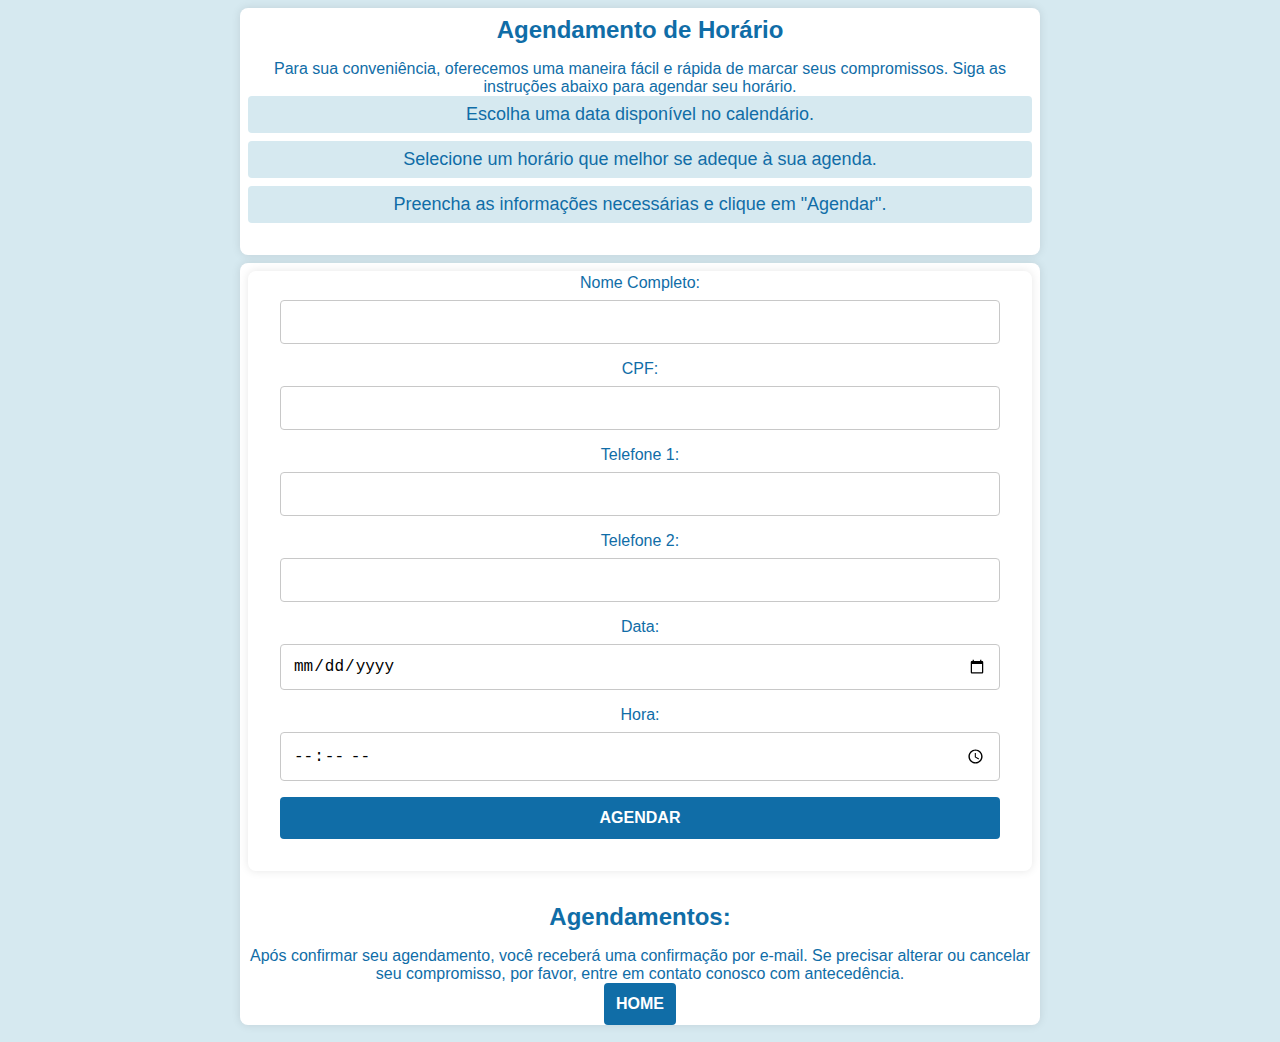
<file: agendamento/agendamento.html>
<!DOCTYPE html>
<html lang="pt-br">
<head>
    <meta charset="UTF-8">
    <meta name="viewport" content="width=device-width, initial-scale=1.0">
    <link rel="stylesheet" href="agendamento.css">
    <title>Agendamento de Consulta</title>
</head>
<body>
    <header>
        <h1>Agendamento de Horário</h1>
        <p>Para sua conveniência, oferecemos uma maneira fácil e rápida de marcar seus compromissos. Siga as instruções abaixo para agendar seu horário.</p>
        <section class="instrucoes">
            <ul>
                <li>Escolha uma data disponível no calendário.</li>
                <li>Selecione um horário que melhor se adeque à sua agenda.</li>
                <li>Preencha as informações necessárias e clique em "Agendar".</li>
            </ul>
        </section>
    </header>
    <main>   
        <section class="agendamento__container">
            <form id="agendamentoForm">
                <div class="form-group">
                    <label for="nomeCompleto">Nome Completo:</label>
                    <input type="text" id="nomeCompleto" name="nomeCompleto" required>
                </div>
                
                <div class="form-group">
                    <label for="cpf">CPF:</label>
                    <input type="text" id="cpf" name="cpf" required pattern="\d{11}" title="Digite um CPF válido com 11 dígitos.">
                </div>
                
                <div class="form-group">
                    <label for="telefone1">Telefone 1:</label>
                    <input type="tel" id="telefone1" name="telefone1" required>
                </div>
                
                <div class="form-group">
                    <label for="telefone2">Telefone 2:</label>
                    <input type="tel" id="telefone2" name="telefone2">
                </div>
                
                <div class="form-group">
                    <label for="data">Data:</label>
                    <input type="date" id="data" name="data" required>
                </div>
                
                <div class="form-group">
                    <label for="hora">Hora:</label>
                    <input type="time" id="hora" name="hora" required>
                </div>
                
                <button type="submit">Agendar</button>
            </form>
        </section>
        
        <section class="confirmacao">
            <h2>Agendamentos:</h2>
            <ul id="listaAgendamentos"></ul>
            <p>Após confirmar seu agendamento, você receberá uma confirmação por e-mail. Se precisar alterar ou cancelar seu compromisso, por favor, entre em contato conosco com antecedência.</p>
        </section>
        <a href="../index.html"><button class="btn__busca">HOME</button></a>
    </main>
    <script src="agendamento.js"></script>
</body>
</html>
</file>
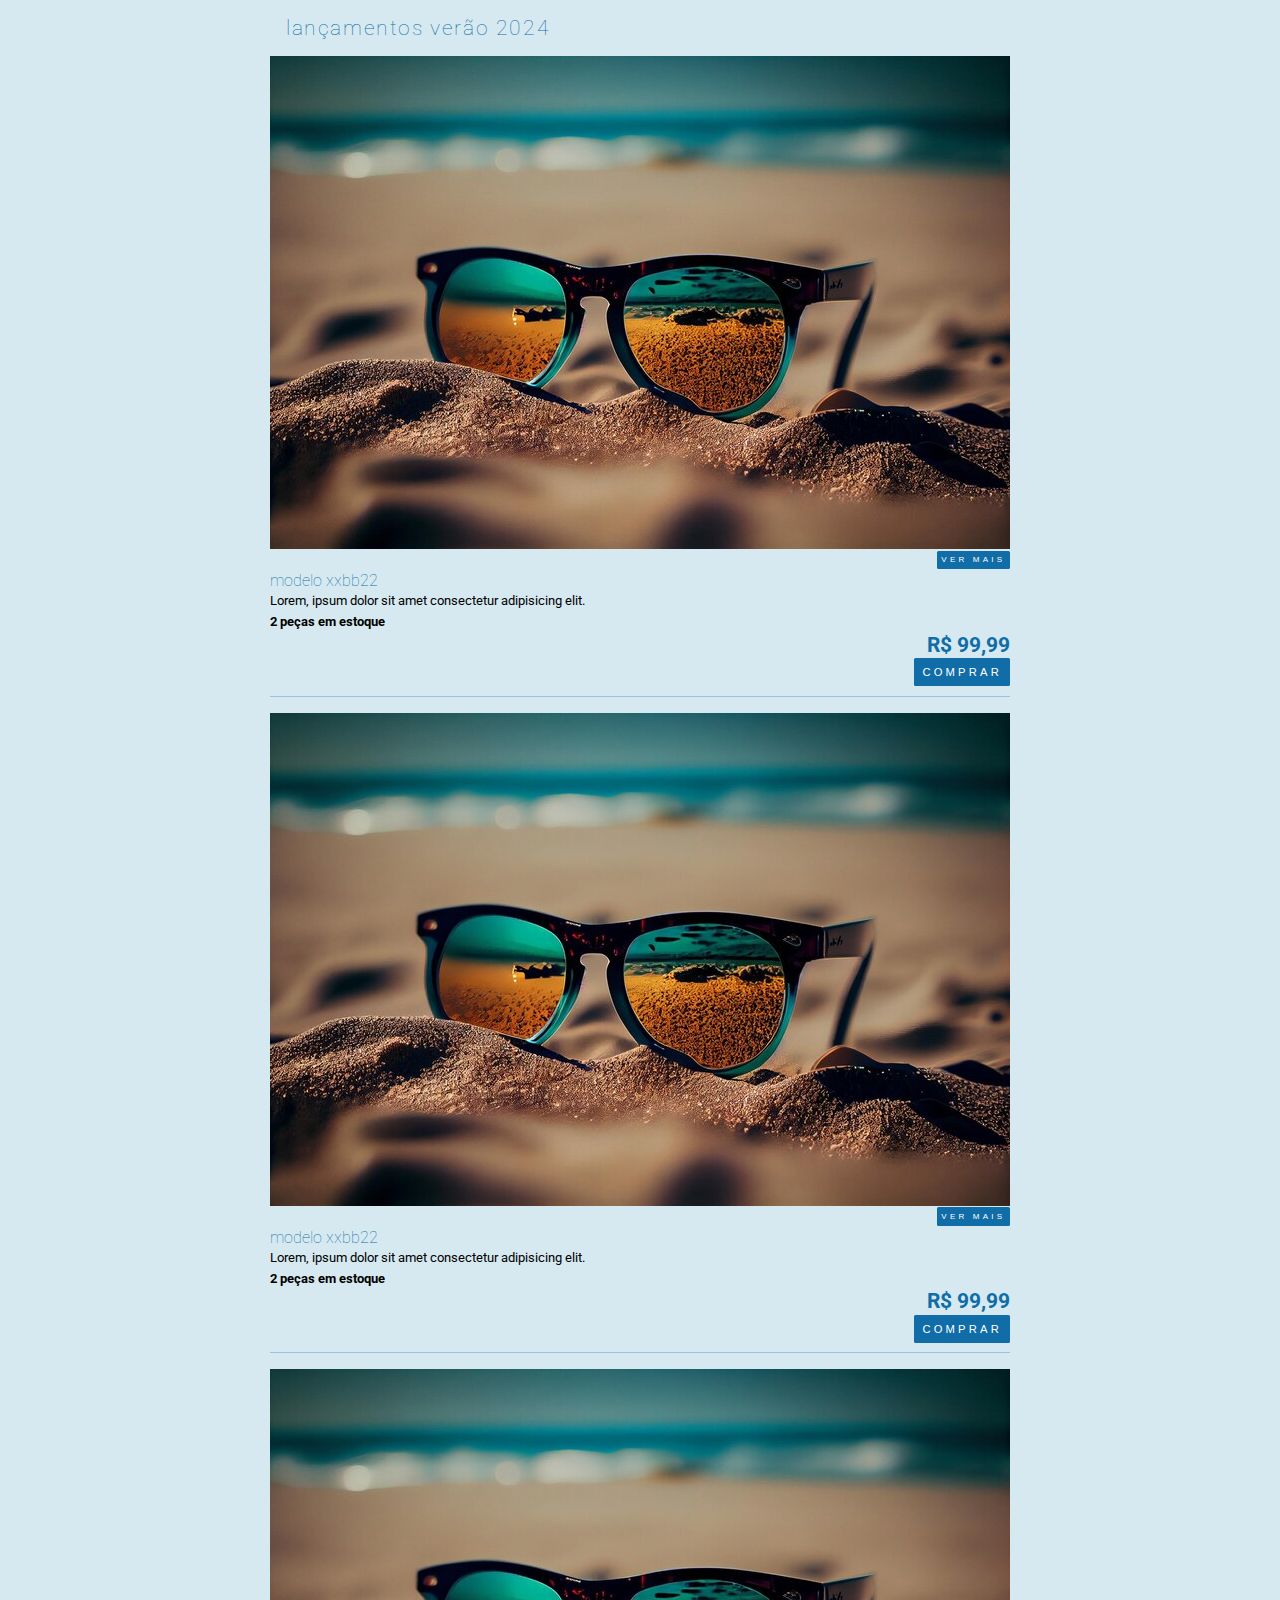
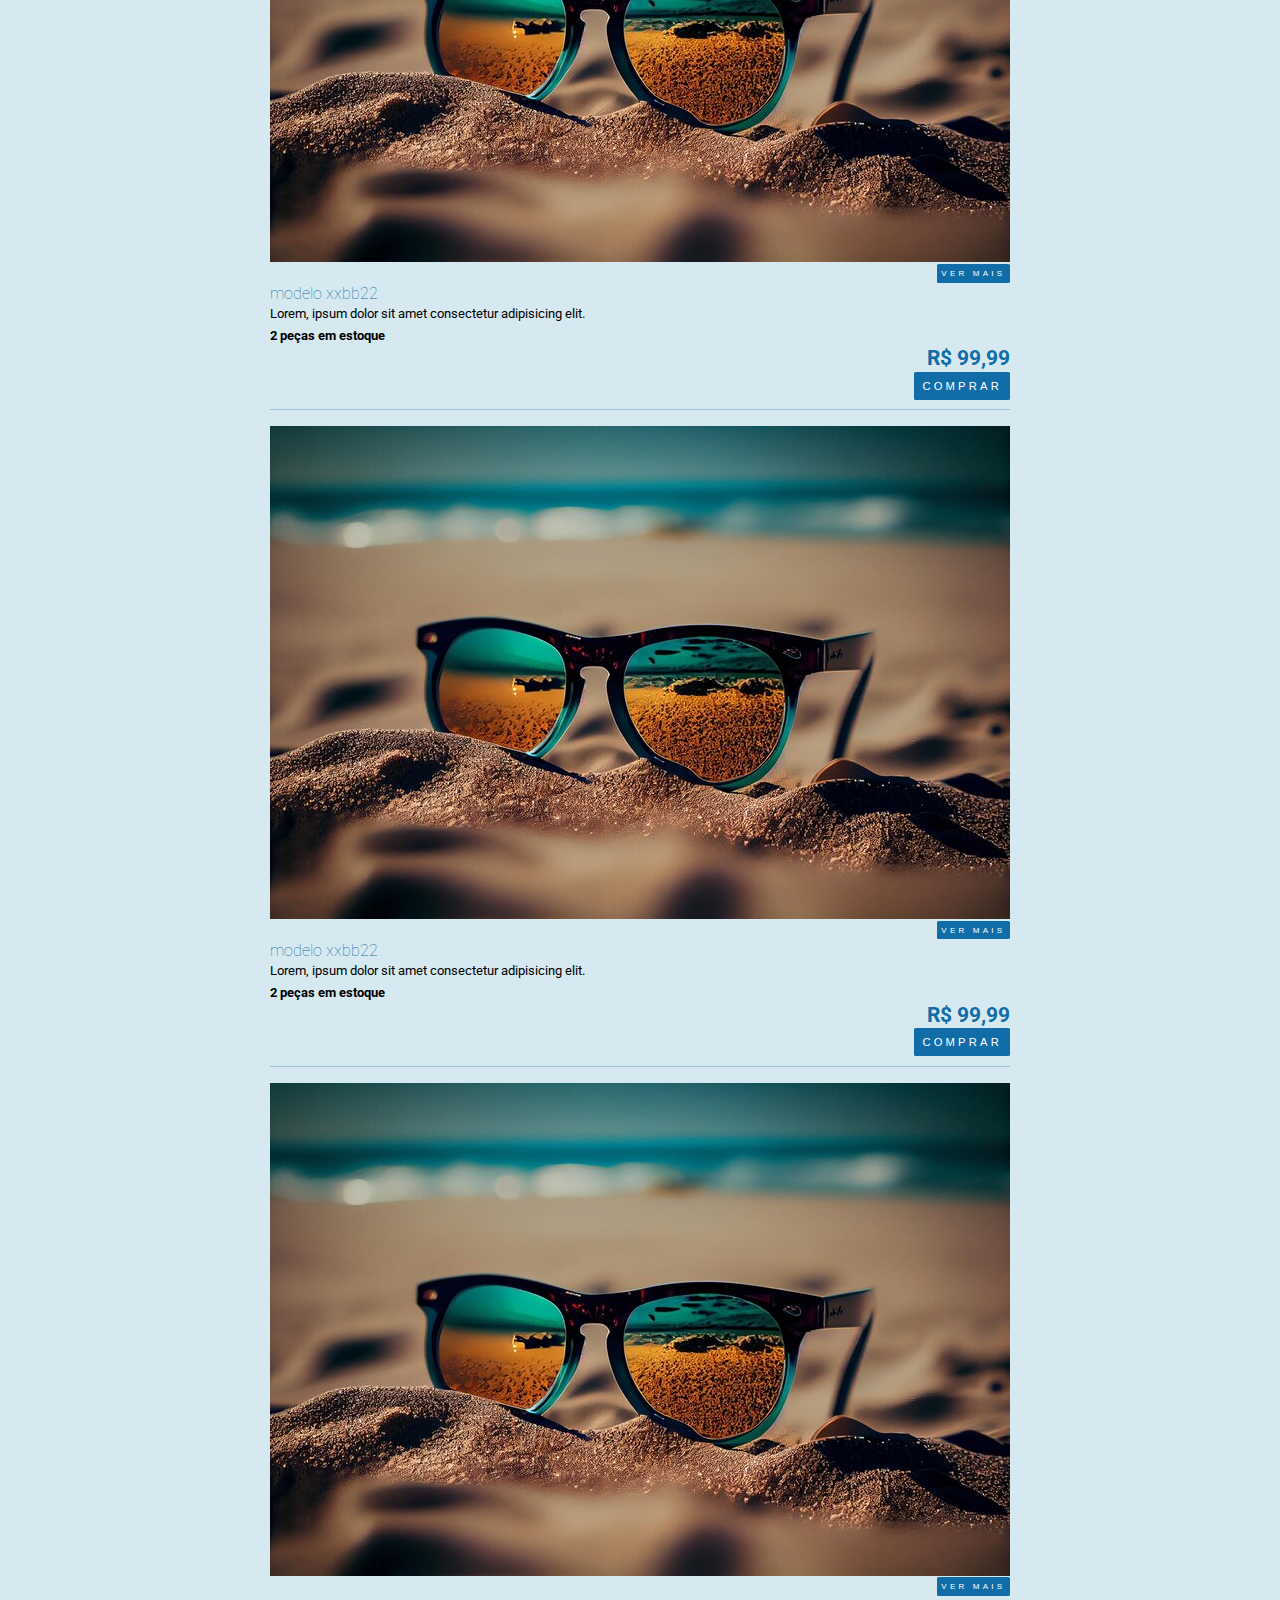
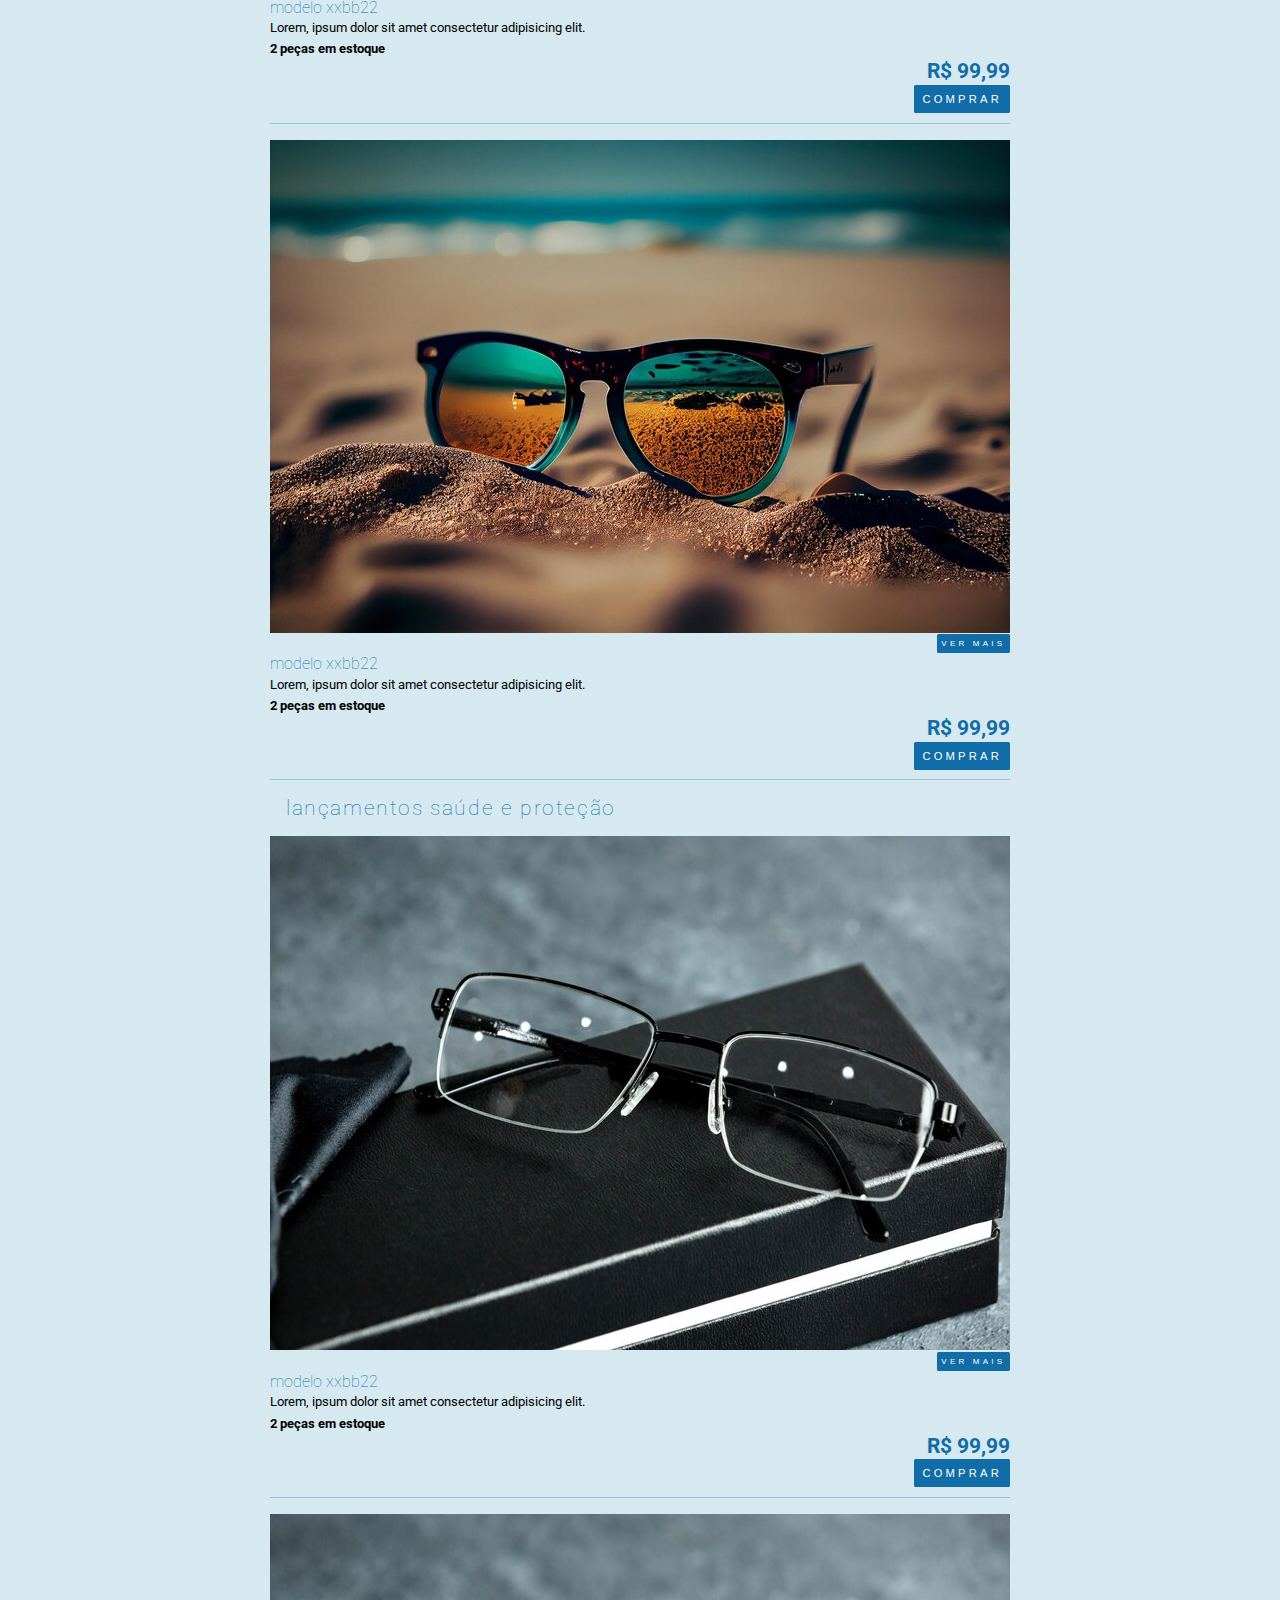
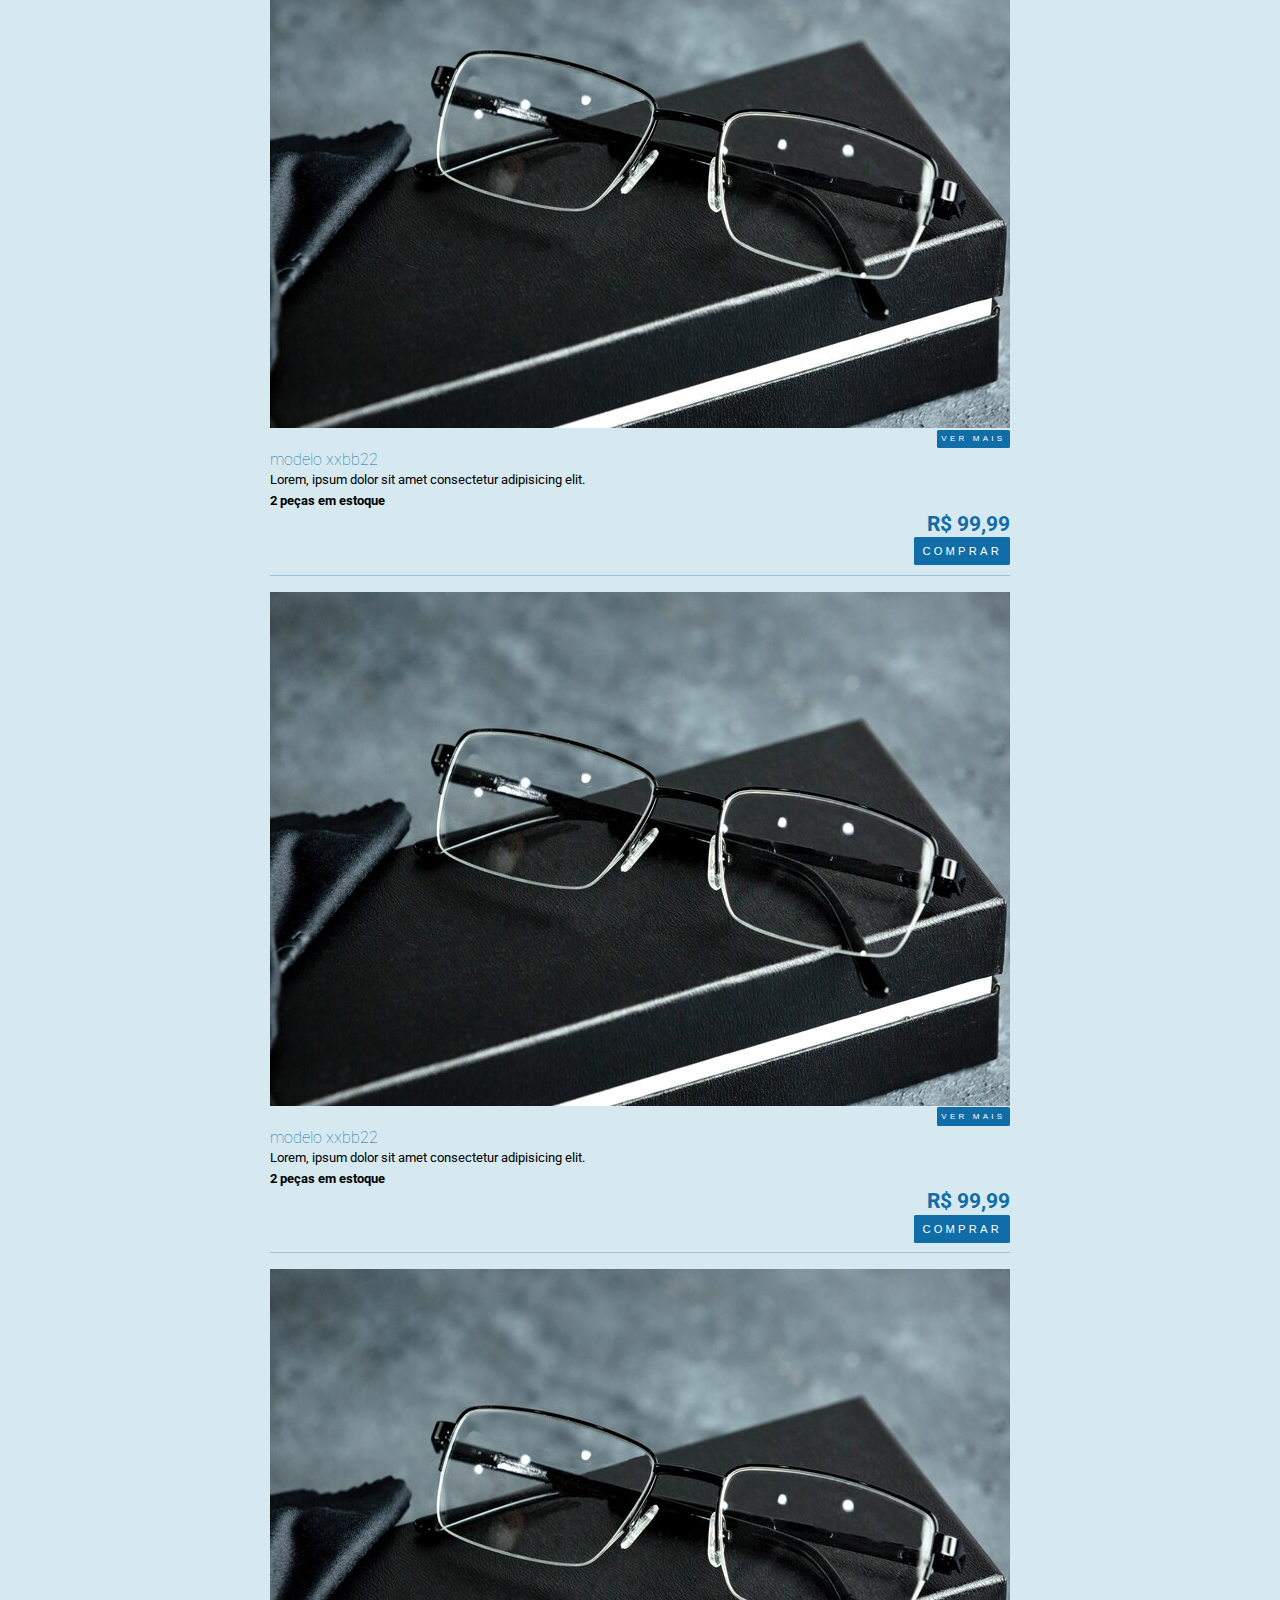
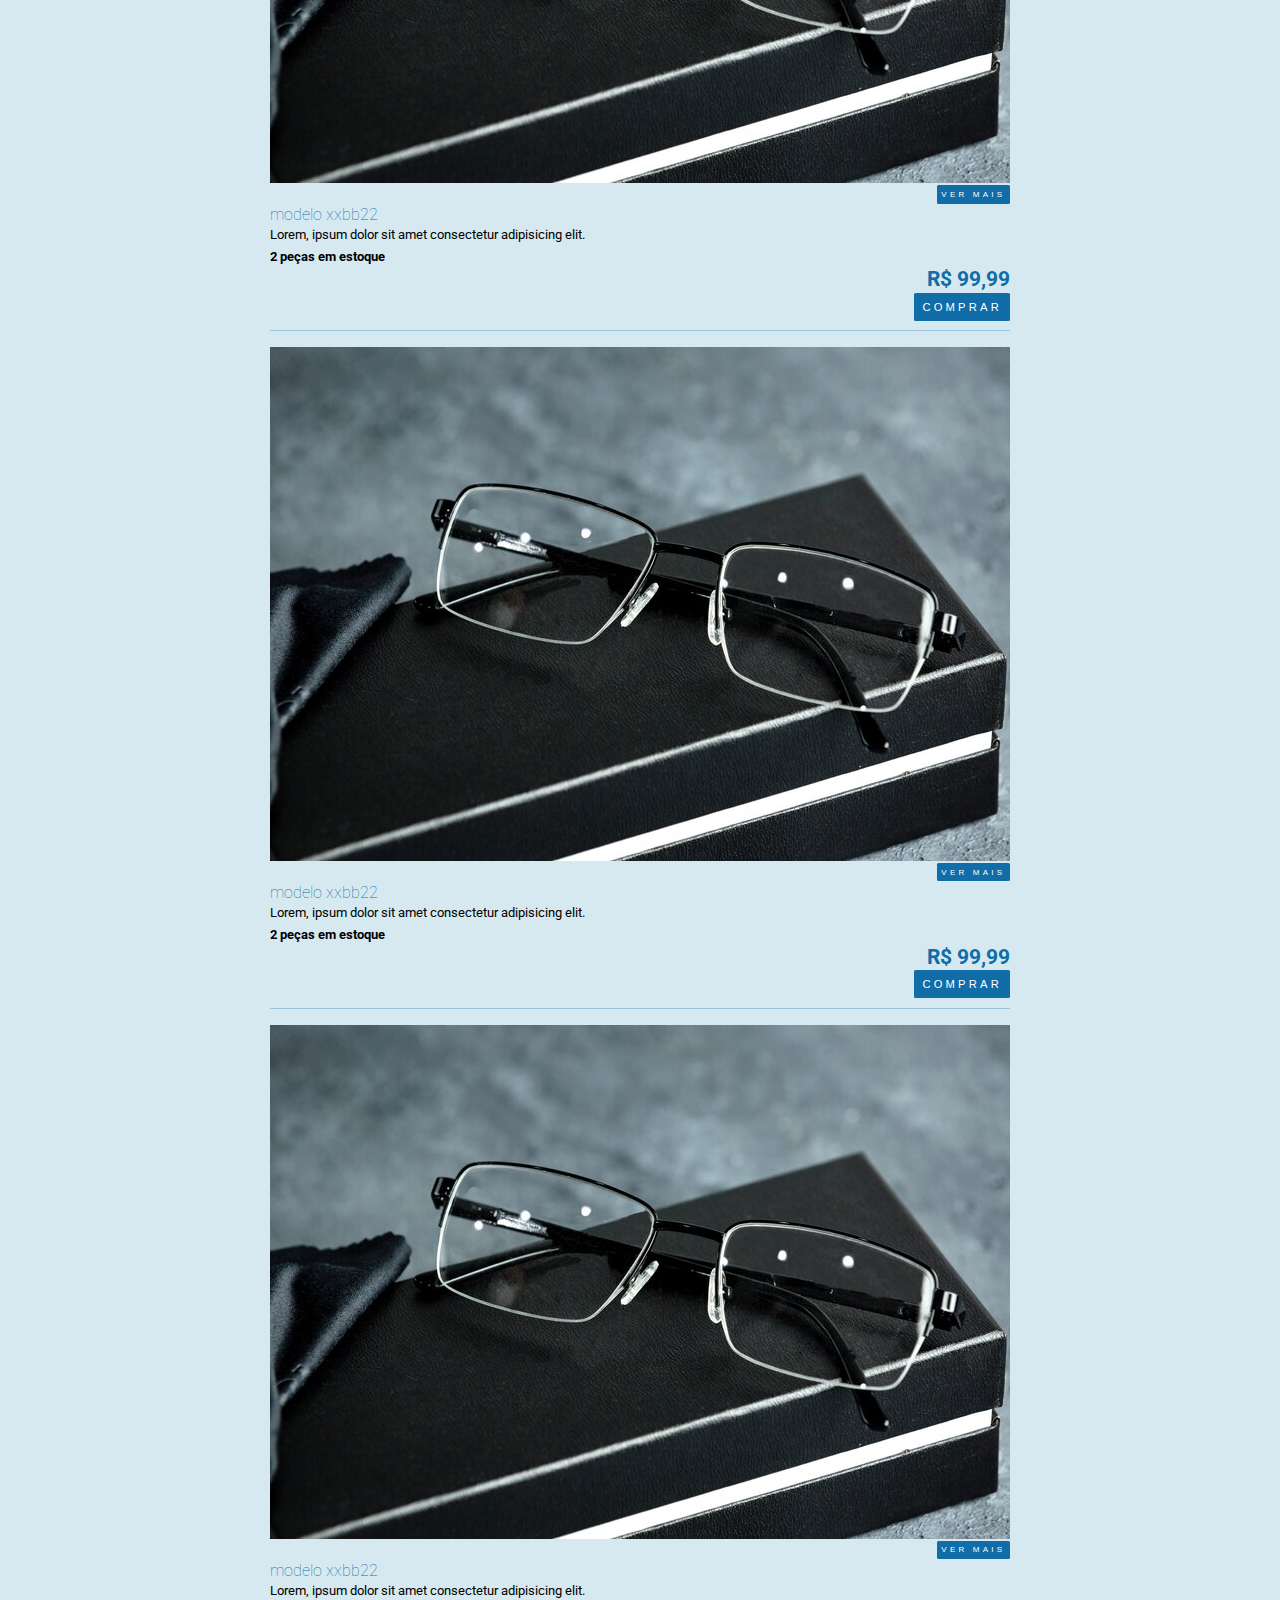
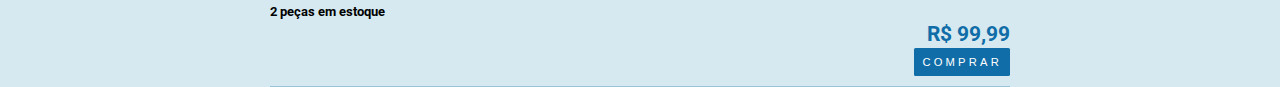
<file: secao-masc-fem/secao-fem.html>
<!DOCTYPE html>
<html lang="pt-br">
<head>
    <meta charset="UTF-8">
    <meta name="viewport" content="width=device-width, initial-scale=1.0">
    <title>Femininos</title>
    <link rel="stylesheet" href="secao-masc-fem.css">
</head>
<body>
    <main>
        <section class="secao__lancamentos">
            <div class="container__sol" id="#container__sol__fem">
                <h1>Lançamentos Verão 2024</h1>
                <div class="produto__lanc">
                    <img src="../images/masculinos/img1.jpg" alt="">
                    <button class="btn-mais_lanc">
                        ver mais
                    </button>
                    <h1>
                        modelo xxbb22
                    </h1>
                    <p>
                        Lorem, ipsum dolor sit amet consectetur adipisicing elit.
                    </p>
                    <p class="qtd__estoque">2 peças em estoque</p>
                    <h2>
                        R$ 99,99
                    </h2>
                    <button class="btn-comprar-lanc">
                        comprar                        
                    </button>
                </div>
                <div class="produto__lanc">
                    <img src="../images/masculinos/img1.jpg" alt="">
                    <button class="btn-mais_lanc">
                        ver mais
                    </button>
                    <h1>
                        modelo xxbb22
                    </h1>
                    <p>
                        Lorem, ipsum dolor sit amet consectetur adipisicing elit.
                    </p>
                    <p class="qtd__estoque">2 peças em estoque</p>
                    <h2>
                        R$ 99,99
                    </h2>
                    <button  class="btn-comprar-lanc">
                        comprar
                    </button>
                </div>
                <div class="produto__lanc">
                    <img src="../images/masculinos/img1.jpg" alt="">
                    <button class="btn-mais_lanc">
                        ver mais
                    </button>
                    <h1>
                        modelo xxbb22
                    </h1>
                    <p>
                        Lorem, ipsum dolor sit amet consectetur adipisicing elit.
                    </p>
                    <p class="qtd__estoque">2 peças em estoque</p>
                    <h2>
                        R$ 99,99
                    </h2>
                    <button  class="btn-comprar-lanc">
                        comprar
                    </button>
                </div>
                <div class="produto__lanc">
                    <img src="../images/masculinos/img1.jpg" alt="">
                    <button class="btn-mais_lanc">
                        ver mais
                    </button>
                    <h1>
                        modelo xxbb22
                    </h1>
                    <p>
                        Lorem, ipsum dolor sit amet consectetur adipisicing elit.
                    </p>
                    <p class="qtd__estoque">2 peças em estoque</p>
                    <h2>
                        R$ 99,99
                    </h2>
                    <button  class="btn-comprar-lanc">
                        comprar
                    </button>
                </div>
                <div class="produto__lanc">
                    <img src="../images/masculinos/img1.jpg" alt="">
                    <button class="btn-mais_lanc">
                        ver mais
                    </button>
                    <h1>
                        modelo xxbb22
                    </h1>
                    <p>
                        Lorem, ipsum dolor sit amet consectetur adipisicing elit.
                    </p>
                    <p class="qtd__estoque">2 peças em estoque</p>
                    <h2>
                        R$ 99,99
                    </h2>
                    <button  class="btn-comprar-lanc">
                        comprar
                    </button>
                </div>
                <div class="produto__lanc">
                    <img src="../images/masculinos/img1.jpg" alt="">
                    <button class="btn-mais_lanc">
                        ver mais
                    </button>
                    <h1>
                        modelo xxbb22
                    </h1>
                    <p>
                        Lorem, ipsum dolor sit amet consectetur adipisicing elit.
                    </p>
                    <p class="qtd__estoque">2 peças em estoque</p>
                    <h2>
                        R$ 99,99
                    </h2>
                    <button  class="btn-comprar-lanc">
                        comprar
                    </button>
                </div>
            </div>
            <div class="container__grau" id="container__grau__fem">
                <h1>Lançamentos Saúde e Proteção</h1>
                <div class="produto__lanc">
                    <img src="../images/masculinos/img2.jpg" alt="">
                    <button class="btn-mais_lanc">
                        ver mais
                    </button>
                    <h1>
                        modelo xxbb22
                    </h1>
                    <p>
                        Lorem, ipsum dolor sit amet consectetur adipisicing elit.
                    </p>
                    <p class="qtd__estoque">2 peças em estoque</p>
                    <h2>
                        R$ 99,99
                    </h2>
                    <button  class="btn-comprar-lanc">
                        comprar
                    </button>
                </div>
                <div class="produto__lanc">
                    <img src="../images/masculinos/img2.jpg" alt="">
                    <button class="btn-mais_lanc">
                        ver mais
                    </button>
                    <h1>
                        modelo xxbb22
                    </h1>
                    <p>
                        Lorem, ipsum dolor sit amet consectetur adipisicing elit.
                    </p>
                    <p class="qtd__estoque">2 peças em estoque</p>
                    <h2>
                        R$ 99,99
                    </h2>
                    <button  class="btn-comprar-lanc">
                        comprar
                    </button>
                </div>
                <div class="produto__lanc">
                    <img src="../images/masculinos/img2.jpg" alt="">
                    <button class="btn-mais_lanc">
                        ver mais
                    </button>
                    <h1>
                        modelo xxbb22
                    </h1>
                    <p>
                        Lorem, ipsum dolor sit amet consectetur adipisicing elit.
                    </p>
                    <p class="qtd__estoque">2 peças em estoque</p>
                    <h2>
                        R$ 99,99
                    </h2>
                    <button  class="btn-comprar-lanc">
                        comprar
                    </button>
                </div>
                <div class="produto__lanc">
                    <img src="../images/masculinos/img2.jpg" alt="">
                    <button class="btn-mais_lanc">
                        ver mais
                    </button>
                    <h1>
                        modelo xxbb22
                    </h1>
                    <p>
                        Lorem, ipsum dolor sit amet consectetur adipisicing elit.
                    </p>
                    <p class="qtd__estoque">2 peças em estoque</p>
                    <h2>
                        R$ 99,99
                    </h2>
                    <button  class="btn-comprar-lanc">
                        comprar
                    </button>
                </div>
                <div class="produto__lanc">
                    <img src="../images/masculinos/img2.jpg" alt="">
                    <button class="btn-mais_lanc">
                        ver mais
                    </button>
                    <h1>
                        modelo xxbb22
                    </h1>
                    <p>
                        Lorem, ipsum dolor sit amet consectetur adipisicing elit.
                    </p>
                    <p class="qtd__estoque">2 peças em estoque</p>
                    <h2>
                        R$ 99,99
                    </h2>
                    <button  class="btn-comprar-lanc">
                        comprar
                    </button>
                </div>
                <div class="produto__lanc">
                    <img src="../images/masculinos/img2.jpg" alt="">
                    <button class="btn-mais_lanc">
                        ver mais
                    </button>
                    <h1>
                        modelo xxbb22
                    </h1>
                    <p>
                        Lorem, ipsum dolor sit amet consectetur adipisicing elit.
                    </p>
                    <p class="qtd__estoque">2 peças em estoque</p>
                    <h2>
                        R$ 99,99
                    </h2>
                    <button  class="btn-comprar-lanc">
                        comprar
                    </button>
                </div>
            </div>
        </section>
    </main>
</body>
</html>
</file>
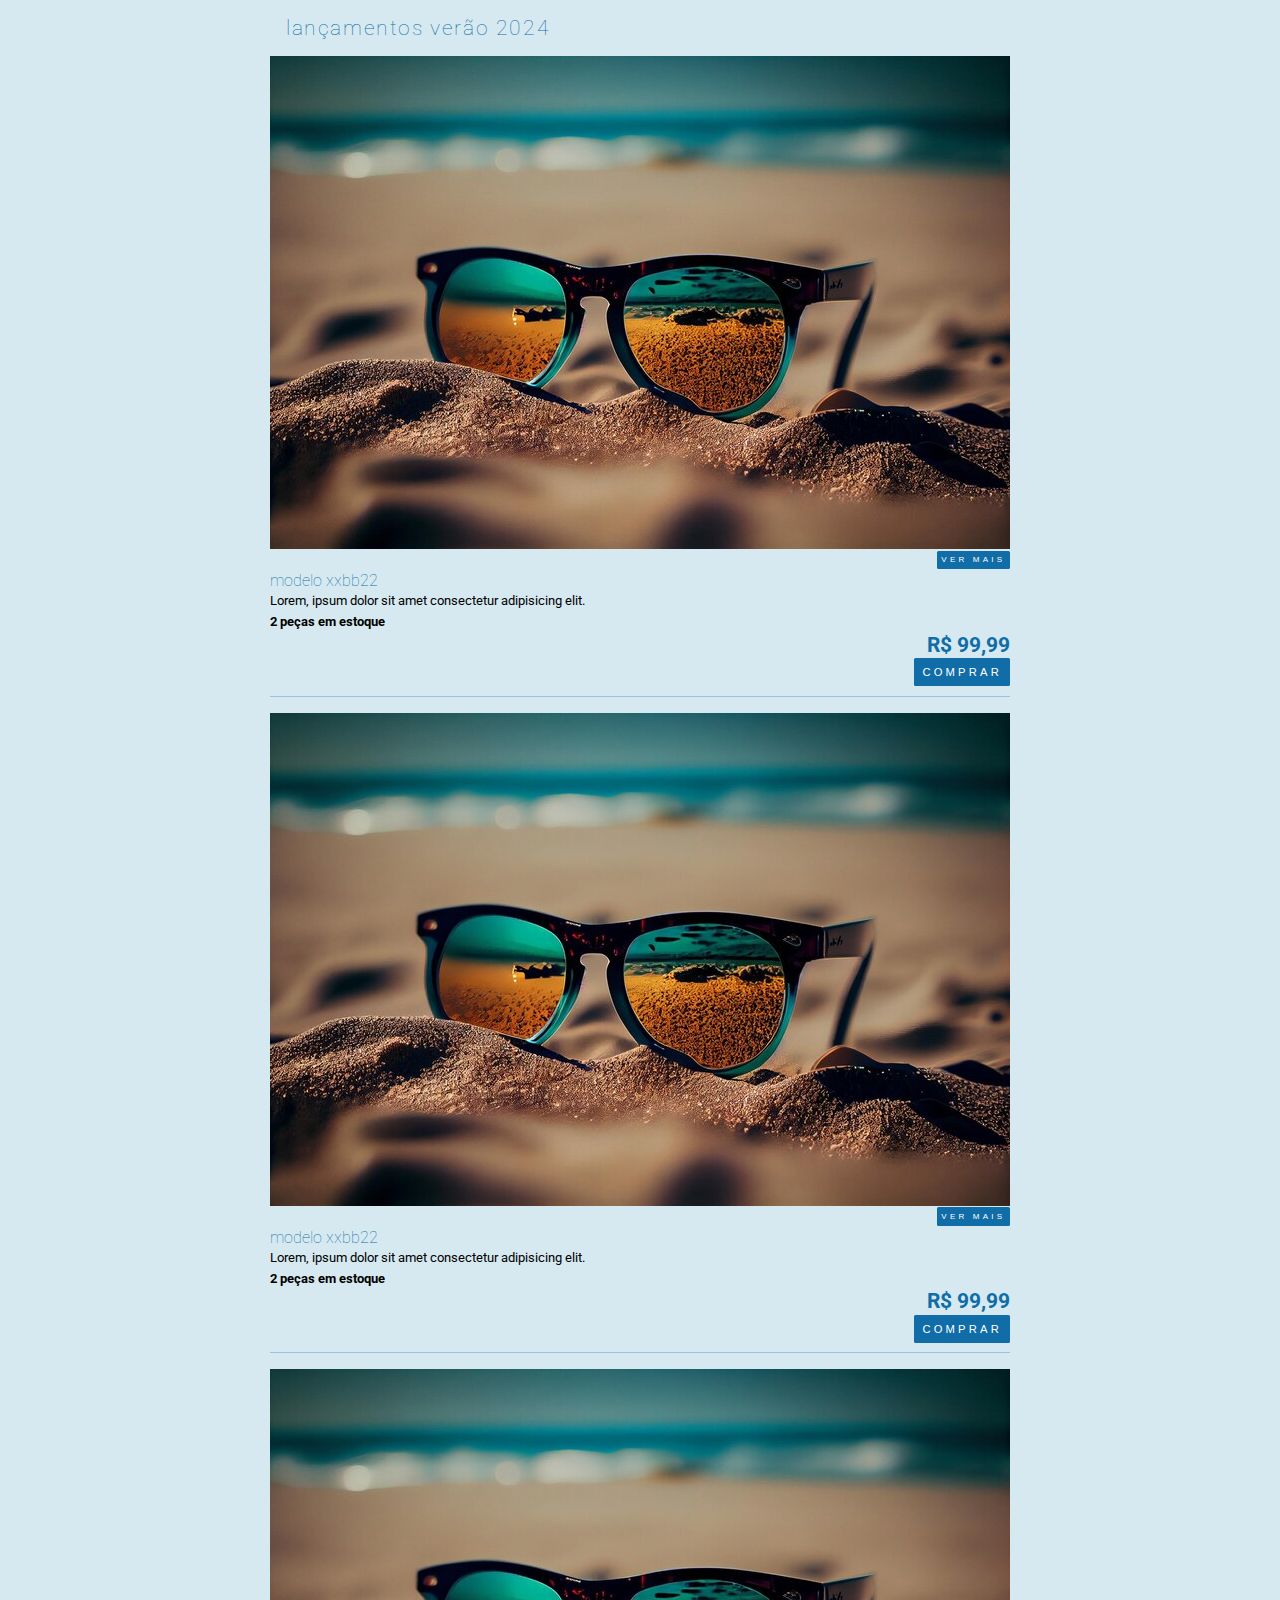
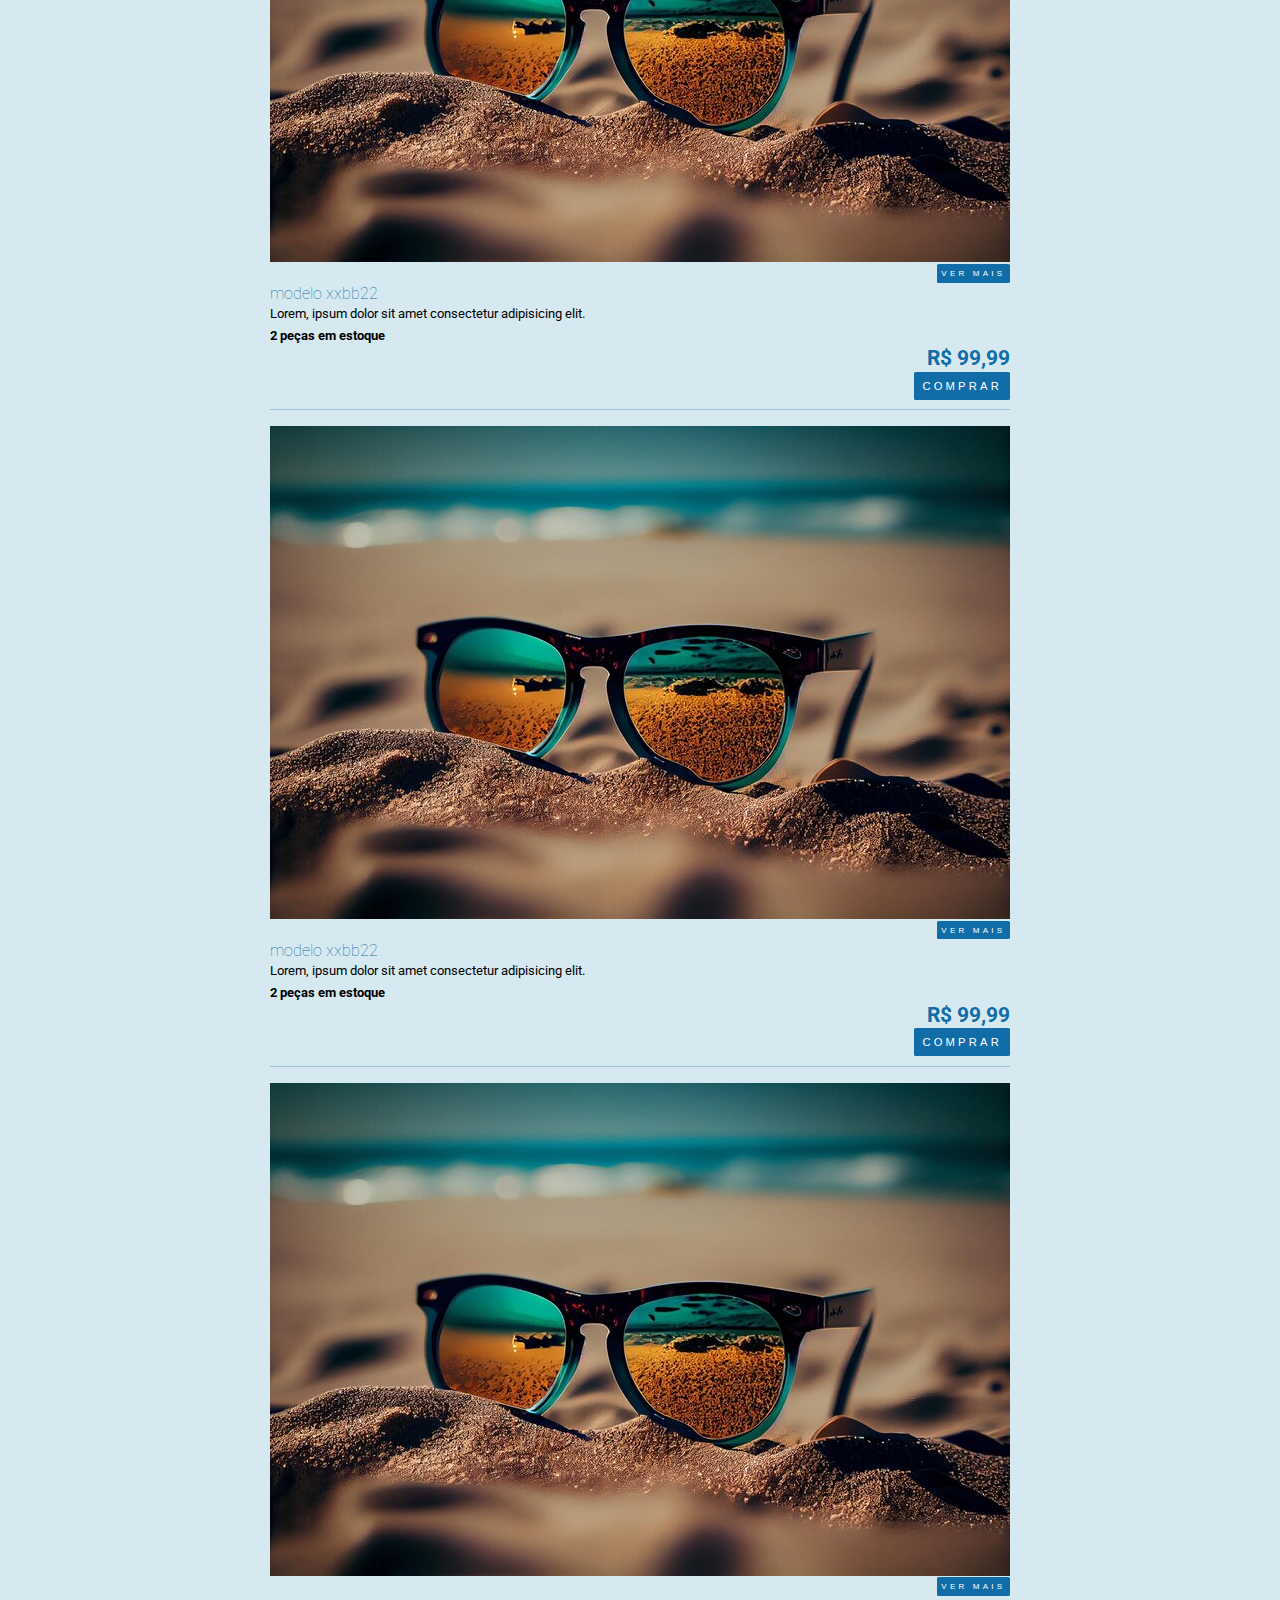
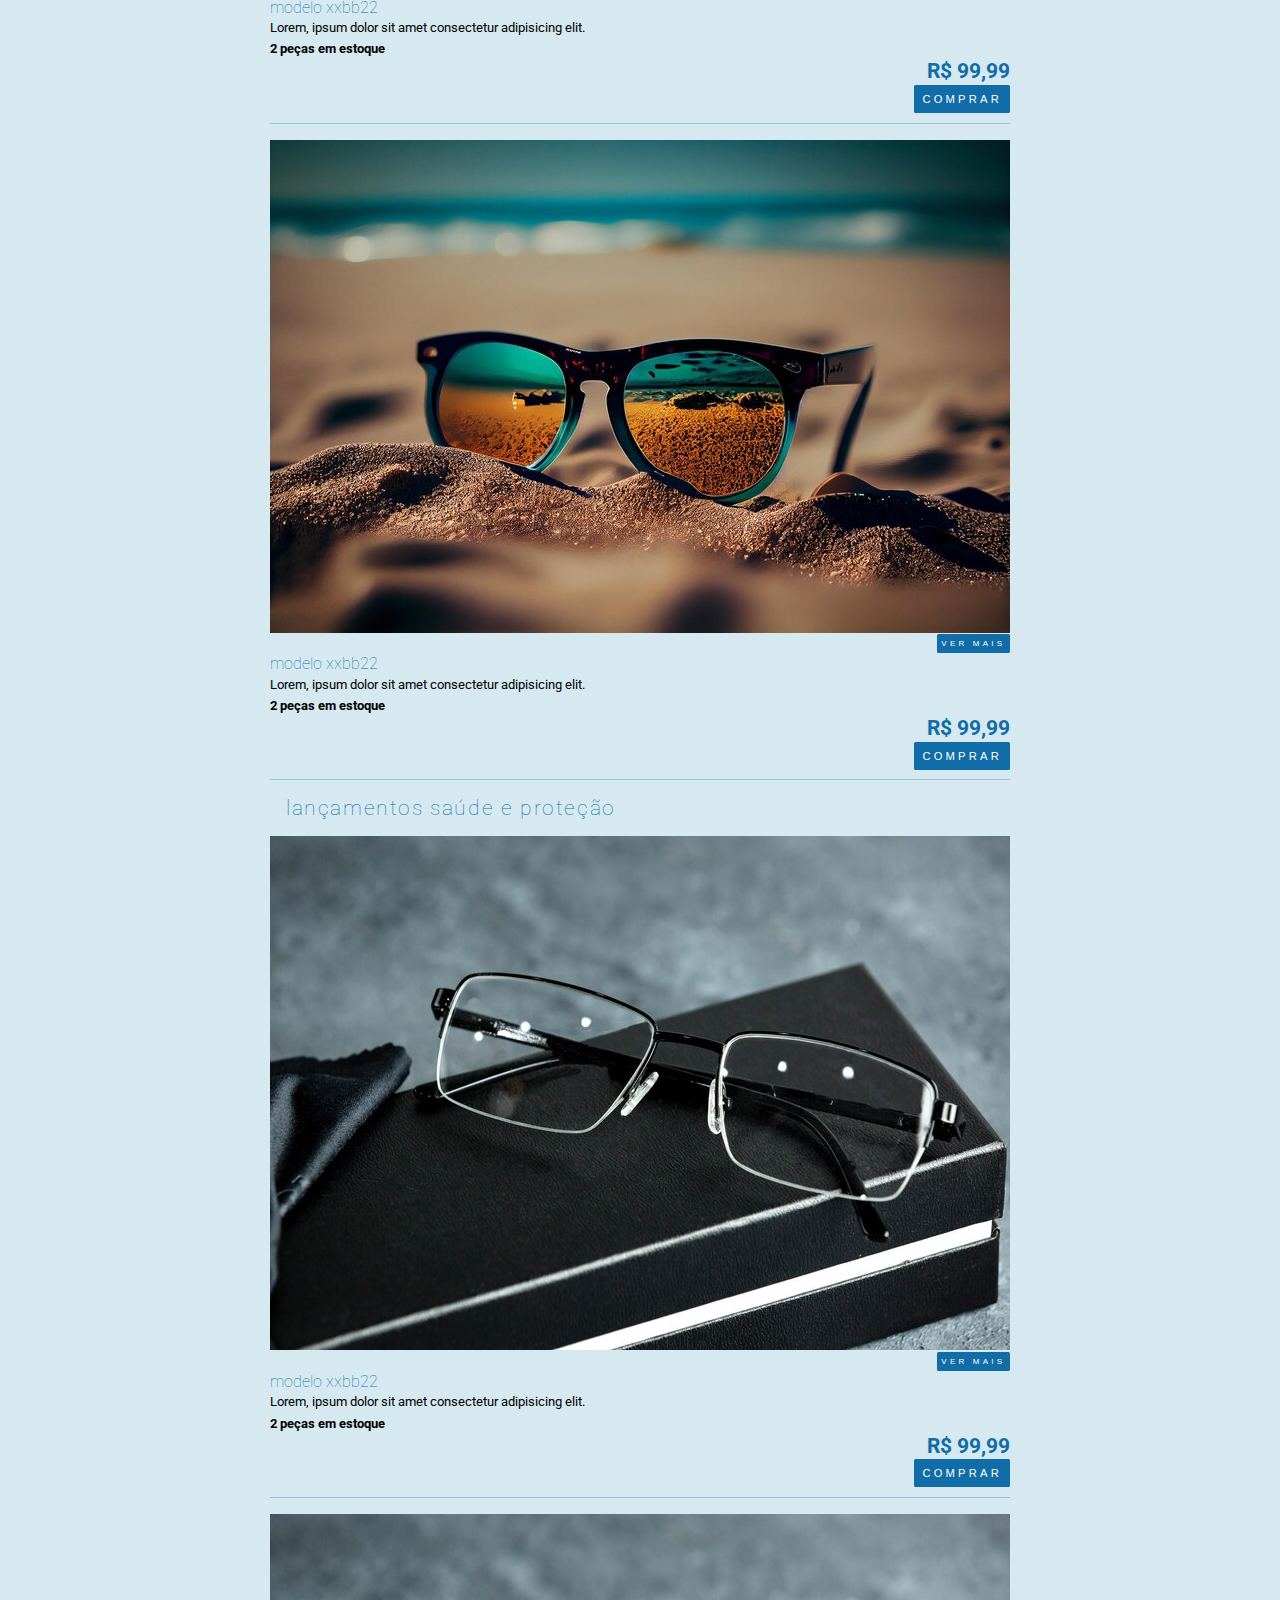
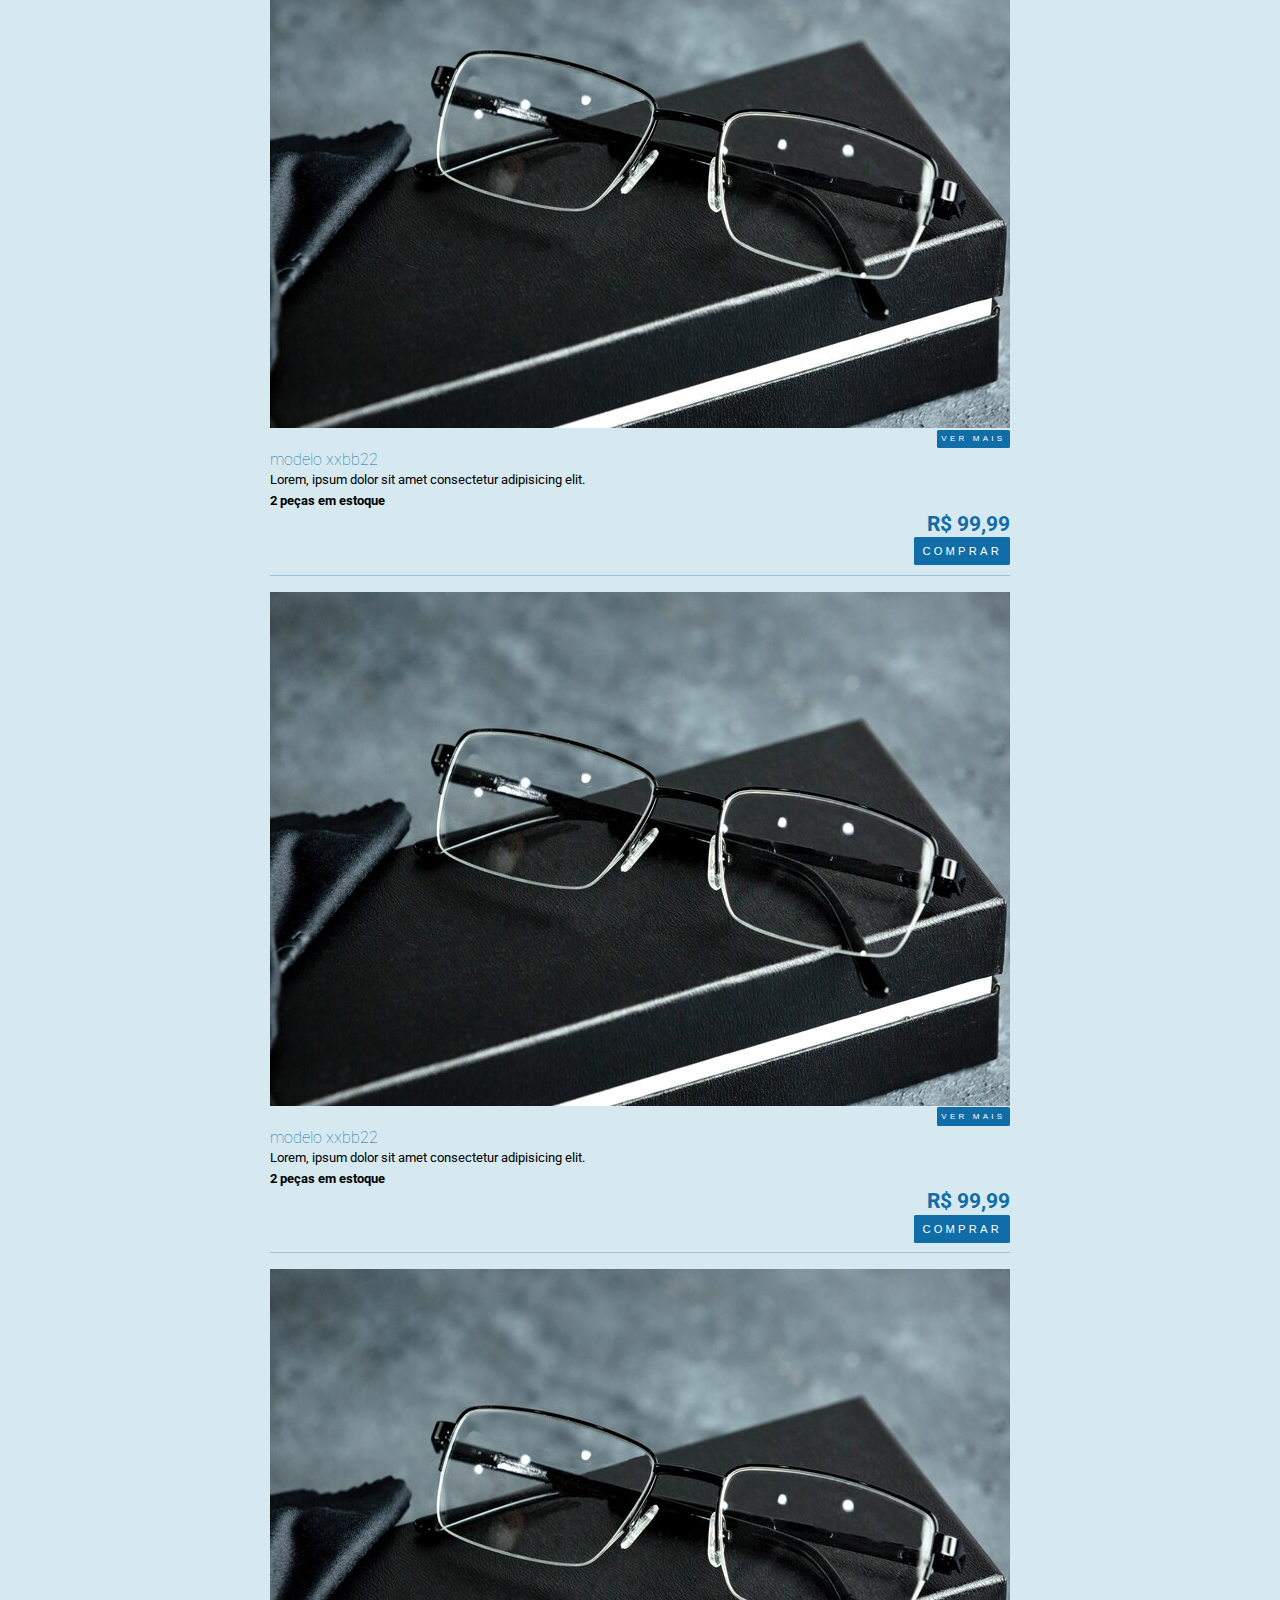
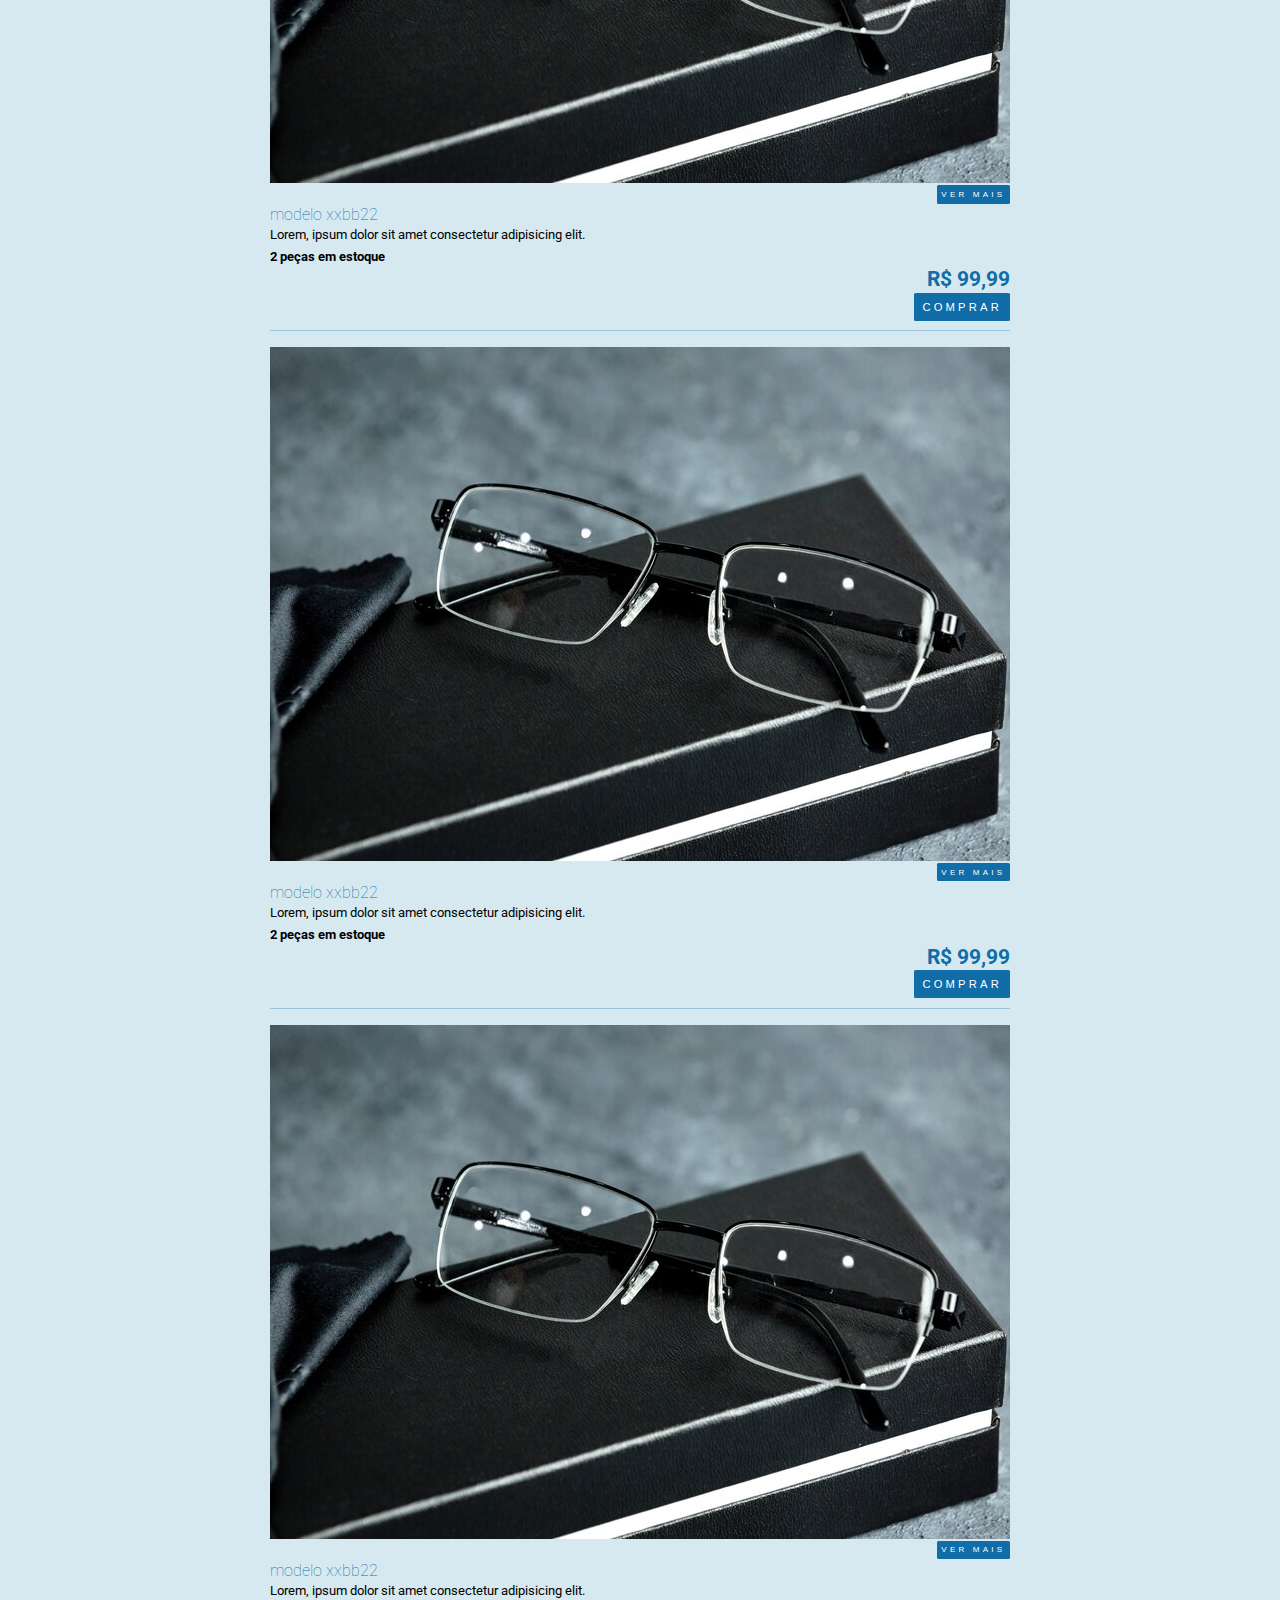
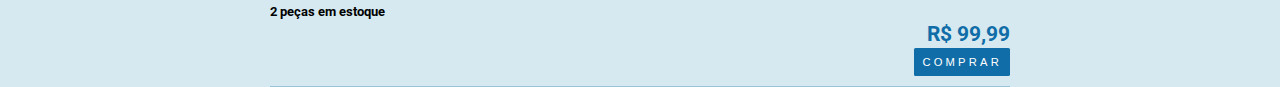
<file: secao-masc-fem/secao-masc.html>
<!DOCTYPE html>
<html lang="pt-br">
<head>
    <meta charset="UTF-8">
    <meta name="viewport" content="width=device-width, initial-scale=1.0">
    <title>Masculios</title>
</head>
<body>
    <main>
        <section class="secao__lancamentos">
            <div class="container__sol" id="container__sol__masc">
                <link rel="stylesheet" href="secao-masc-fem.css">
                <h1>Lançamentos Verão 2024</h1>
                <div class="produto__lanc">
                    <img src="../images/masculinos/img1.jpg" alt="">
                    <button class="btn-mais_lanc">
                        ver mais
                    </button>
                    <h1>
                        modelo xxbb22
                    </h1>
                    <p>
                        Lorem, ipsum dolor sit amet consectetur adipisicing elit.
                    </p>
                    <p class="qtd__estoque">2 peças em estoque</p>
                    <h2>
                        R$ 99,99
                    </h2>
                    <button class="btn-comprar-lanc">
                        comprar                        
                    </button>
                </div>
                <div class="produto__lanc">
                    <img src="../images/masculinos/img1.jpg" alt="">
                    <button class="btn-mais_lanc">
                        ver mais
                    </button>
                    <h1>
                        modelo xxbb22
                    </h1>
                    <p>
                        Lorem, ipsum dolor sit amet consectetur adipisicing elit.
                    </p>
                    <p class="qtd__estoque">2 peças em estoque</p>
                    <h2>
                        R$ 99,99
                    </h2>
                    <button  class="btn-comprar-lanc">
                        comprar
                    </button>
                </div>
                <div class="produto__lanc">
                    <img src="../images/masculinos/img1.jpg" alt="">
                    <button class="btn-mais_lanc">
                        ver mais
                    </button>
                    <h1>
                        modelo xxbb22
                    </h1>
                    <p>
                        Lorem, ipsum dolor sit amet consectetur adipisicing elit.
                    </p>
                    <p class="qtd__estoque">2 peças em estoque</p>
                    <h2>
                        R$ 99,99
                    </h2>
                    <button  class="btn-comprar-lanc">
                        comprar
                    </button>
                </div>
                <div class="produto__lanc">
                    <img src="../images/masculinos/img1.jpg" alt="">
                    <button class="btn-mais_lanc">
                        ver mais
                    </button>
                    <h1>
                        modelo xxbb22
                    </h1>
                    <p>
                        Lorem, ipsum dolor sit amet consectetur adipisicing elit.
                    </p>
                    <p class="qtd__estoque">2 peças em estoque</p>
                    <h2>
                        R$ 99,99
                    </h2>
                    <button  class="btn-comprar-lanc">
                        comprar
                    </button>
                </div>
                <div class="produto__lanc">
                    <img src="../images/masculinos/img1.jpg" alt="">
                    <button class="btn-mais_lanc">
                        ver mais
                    </button>
                    <h1>
                        modelo xxbb22
                    </h1>
                    <p>
                        Lorem, ipsum dolor sit amet consectetur adipisicing elit.
                    </p>
                    <p class="qtd__estoque">2 peças em estoque</p>
                    <h2>
                        R$ 99,99
                    </h2>
                    <button  class="btn-comprar-lanc">
                        comprar
                    </button>
                </div>
                <div class="produto__lanc">
                    <img src="../images/masculinos/img1.jpg" alt="">
                    <button class="btn-mais_lanc">
                        ver mais
                    </button>
                    <h1>
                        modelo xxbb22
                    </h1>
                    <p>
                        Lorem, ipsum dolor sit amet consectetur adipisicing elit.
                    </p>
                    <p class="qtd__estoque">2 peças em estoque</p>
                    <h2>
                        R$ 99,99
                    </h2>
                    <button  class="btn-comprar-lanc">
                        comprar
                    </button>
                </div>
            </div>
            <div class="container__grau" id="container__grau__masc">
                <h1>Lançamentos Saúde e Proteção</h1>
                <div class="produto__lanc">
                    <img src="../images/masculinos/img2.jpg" alt="">
                    <button class="btn-mais_lanc">
                        ver mais
                    </button>
                    <h1>
                        modelo xxbb22
                    </h1>
                    <p>
                        Lorem, ipsum dolor sit amet consectetur adipisicing elit.
                    </p>
                    <p class="qtd__estoque">2 peças em estoque</p>
                    <h2>
                        R$ 99,99
                    </h2>
                    <button  class="btn-comprar-lanc">
                        comprar
                    </button>
                </div>
                <div class="produto__lanc">
                    <img src="../images/masculinos/img2.jpg" alt="">
                    <button class="btn-mais_lanc">
                        ver mais
                    </button>
                    <h1>
                        modelo xxbb22
                    </h1>
                    <p>
                        Lorem, ipsum dolor sit amet consectetur adipisicing elit.
                    </p>
                    <p class="qtd__estoque">2 peças em estoque</p>
                    <h2>
                        R$ 99,99
                    </h2>
                    <button  class="btn-comprar-lanc">
                        comprar
                    </button>
                </div>
                <div class="produto__lanc">
                    <img src="../images/masculinos/img2.jpg" alt="">
                    <button class="btn-mais_lanc">
                        ver mais
                    </button>
                    <h1>
                        modelo xxbb22
                    </h1>
                    <p>
                        Lorem, ipsum dolor sit amet consectetur adipisicing elit.
                    </p>
                    <p class="qtd__estoque">2 peças em estoque</p>
                    <h2>
                        R$ 99,99
                    </h2>
                    <button  class="btn-comprar-lanc">
                        comprar
                    </button>
                </div>
                <div class="produto__lanc">
                    <img src="../images/masculinos/img2.jpg" alt="">
                    <button class="btn-mais_lanc">
                        ver mais
                    </button>
                    <h1>
                        modelo xxbb22
                    </h1>
                    <p>
                        Lorem, ipsum dolor sit amet consectetur adipisicing elit.
                    </p>
                    <p class="qtd__estoque">2 peças em estoque</p>
                    <h2>
                        R$ 99,99
                    </h2>
                    <button  class="btn-comprar-lanc">
                        comprar
                    </button>
                </div>
                <div class="produto__lanc">
                    <img src="../images/masculinos/img2.jpg" alt="">
                    <button class="btn-mais_lanc">
                        ver mais
                    </button>
                    <h1>
                        modelo xxbb22
                    </h1>
                    <p>
                        Lorem, ipsum dolor sit amet consectetur adipisicing elit.
                    </p>
                    <p class="qtd__estoque">2 peças em estoque</p>
                    <h2>
                        R$ 99,99
                    </h2>
                    <button  class="btn-comprar-lanc">
                        comprar
                    </button>
                </div>
                <div class="produto__lanc">
                    <img src="../images/masculinos/img2.jpg" alt="">
                    <button class="btn-mais_lanc">
                        ver mais
                    </button>
                    <h1>
                        modelo xxbb22
                    </h1>
                    <p>
                        Lorem, ipsum dolor sit amet consectetur adipisicing elit.
                    </p>
                    <p class="qtd__estoque">2 peças em estoque</p>
                    <h2>
                        R$ 99,99
                    </h2>
                    <button  class="btn-comprar-lanc">
                        comprar
                    </button>
                </div>
            </div>
        </section>
    </main>
</body>
</html>
</file>
<file: agendamento/agendamento.css>
* {
    margin: 0;
    padding: 0;
    box-sizing: border-box;
}

:root {
    --cor-azul-claro: #D6E9F0;
    --cor-verde-escuro: #106da7;
    --cor-verde-claro: #00fff7;
    --cor-branca: #fff;
    --cor-cinza: #c8c8c8;
}

body {
    font-family: Arial, Helvetica, sans-serif;
    color: var(--cor-verde-escuro);
    background-color: var(--cor-azul-claro);
    display: flex;
    flex-direction: column;
    align-items: center;
    padding: 0.5rem;
    text-align: center;
}

header, main {
    width: 100%;
    max-width: 800px;
    background-color: var(--cor-branca);
    padding: 0.5rem 0.5rem 0rem 0.5rem;
    border-radius: 0.5rem;
    box-shadow: 0 0 10px rgba(0, 0, 0, 0.1);
    margin-bottom: 0.5rem;
}

h1 {
    font-size: 1.5rem;
    margin-bottom: 1rem;
    color: var(--cor-verde-escuro);
}

.instrucoes ul {
    list-style: none;
    padding: 0;
    margin-bottom: 2rem;
}

.instrucoes li {
    background-color: var(--cor-azul-claro);
    padding: 0.5rem;
    border-radius: 0.25rem;
    margin-bottom: 0.5rem;
    font-size: 1.125rem;
    color: var(--cor-verde-escuro);
}

.agendamento__container {
    background-color: var(--cor-branca);
    padding: 0.2rem 2rem 2rem 2rem;
    border-radius: 0.5rem;
    box-shadow: 0 0 10px rgba(0, 0, 0, 0.1);
    margin-bottom: 2rem;
}

form {
    display: flex;
    flex-direction: column;
}

.form-group {
    margin-bottom: 1rem;
}

label {
    font-size: 1rem;
    margin-bottom: 0.5rem;
    display: block;
    color: var(--cor-verde-escuro);
}

input {
    padding: 0.75rem;
    border: 1px solid var(--cor-cinza);
    border-radius: 0.25rem;
    width: 100%;
    font-size: 1rem;
}

button {
    padding: 0.75rem;
    background-color: var(--cor-verde-escuro);
    color: var(--cor-branca);
    border: none;
    border-radius: 0.25rem;
    cursor: pointer;
    font-size: 1rem;
    font-weight: bold;
    text-transform: uppercase;
    transition: background-color 0.3s ease;    
}

button:hover {
    background-color: var(--cor-verde-escuro);
    color: var(--cor-branca);
}

.confirmacao h2 {
    font-size: 1.5rem;
    margin-bottom: 1rem;
}

.confirmacao ul {
    list-style: none;
    padding: 0;
}

.confirmacao li {
    background-color: var(--cor-azul-claro);
    padding: 0.5rem;
    border-radius: 0.25rem;
    margin-bottom: 0.5rem;
    font-size: 1rem;
    color: var(--cor-verde-escuro);
}
</file>
<file: secao-masc-fem/secao-masc-fem.css>
@import url('https://fonts.googleapis.com/css2?family=Roboto:wght@400;700&display=swap');

*{
    margin: 0;
    padding: 0;
}


:root {
    --cor-azul-claro: #D6E9F0;
    --cor-verde-escuro: #106da7;
    --cor-azul-borda: #106da74d;
    --cor-verde-claro: #499acd;
    --cor-azul-escuro: #010B15;
    --cor-branca: #fff;
    --cor-cinza: #c8c8c8;
}

body {
    font-family: 'Roboto', sans-serif;
    display: flex;
    flex-direction: column;
    align-items: center;
    justify-content: center;
    background-color: var(--cor-azul-claro);
}

main {
    text-align: center;
    display: flex;
    flex-direction: column;
    align-items: center;
    justify-content: center;
    padding-inline: 0.5rem;
}


.container__sol > h1, .container__grau > h1 {
    font-size: 1.3rem;
    font-weight: 100;
    margin: 1rem 1rem 0rem 1rem;
    text-transform: lowercase;
    letter-spacing: 0.1rem;
    color: var(--cor-verde-escuro);
}

h1 {
    font-weight: 100;
    font-size: 1rem;
    align-self: flex-start;
    color: var(--cor-verde-escuro);
}

h2 {
    font-size: 1.3rem;
    align-self: flex-end;
    color: var(--cor-verde-escuro);
}

p {
    width: 60%;
    align-self: flex-start;
    text-align: start;
    font-size: 0.8rem;
    padding: 0.2rem 0rem;
}
button {
    text-transform: uppercase;
    border-radius: 0.1rem;
    border: none;
    background-color: var(--cor-verde-escuro);
    color: var(--cor-branca);
    margin: 0.1rem 0rem ;
}

.btn-mais_lanc {
    padding: 0.3rem;
    align-self: flex-end;
    letter-spacing: 0.2rem;
    font-size: 0.5rem;
}

.btn-comprar-lanc {
    align-self: flex-end;
    background-color: var(--cor-verde-escuro);
    color: var(--cor-branca);
    padding: 0.5rem;
    border: none;
    width: auto;
    letter-spacing: 0.2rem;
    font-size: 0.7rem;
}

.btn-comprar-lanc:hover, .btn-mais_lanc:hover{
    cursor: pointer;
    background-color: var(--cor-verde-claro);
}

.secao__lancamentos{
    display: flex;
    flex-direction: column;
    align-items: center;
    justify-content: center; 
}

.container__sol, .container__grau {
    display: flex;
    flex-direction: column;
    justify-content: center;

}

.produto__lanc {
    padding-bottom: 0.5rem;
    display: flex;
    flex-direction: column;
    align-items: center;
    justify-content: center;
    margin-top: 1rem;
    border-bottom: 0.1rem solid var(--cor-azul-borda);

}

.qtd__estoque {
    font-weight: bold;
}



img {
    width: 100%;
    height: auto;
}
</file>
